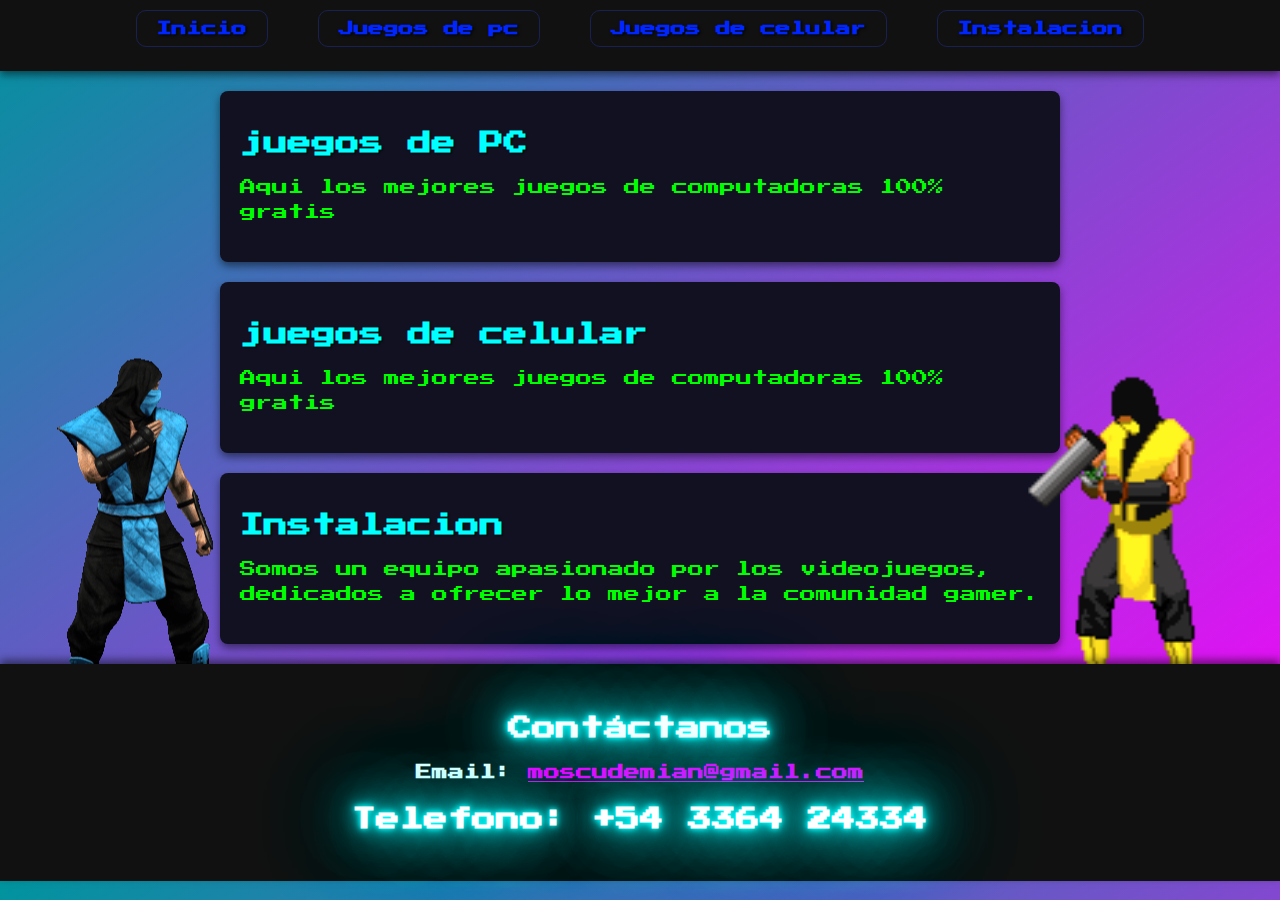
<file: index.html>
<!DOCTYPE html>
<html lang="es">
<head>
    <meta charset="UTF-8">
    <meta name="viewport" content="width=device-width, initial-scale=1.0">
    <title>Pagina de juegos "legales"</title>
    <link rel="shortcut icon" href="mando.png" type="imagen">
    <link rel="stylesheet" href="style.css">
</head>
<body>
    <nav>
        <ul>
            <li><a href="index.html">Inicio</a></li>
            <li><a href="gamespc.html">Juegos de pc</a></li>
            <li><a href="gamesmovil.html">Juegos de celular</a></li>
            <li><a href="instalacion.html">Instalacion</a></li>
        </ul>
    </nav>
    <main>
        <a href="gamespc.html" class="subrallado">
            <div class="card-content">
                <h2>juegos de PC</h2>
                <p>Aqui los mejores juegos de computadoras 100% gratis</p>
            </a>
            </div>
            <img src="subzero.gif" alt="subzero" class="card-gif">
        </div>
            <div id="juegos-movil" class="card-content"><a href="gamesmovil.html" class="subrallado">
                <h2>juegos de celular</h2>
                <p> 
                    Aqui los mejores juegos de computadoras 100% gratis
                </p>
                </a>
        </div>
        <img src="scorpionmate.png" alt="scorpion" class="mate">
        <div id="instalacion" class="card-content"><a href="instalacion.html" class="subrallado">
            <h2>Instalacion</h2>
            <p>
                Somos un equipo apasionado por los videojuegos, dedicados a ofrecer lo mejor a la comunidad gamer.
            </p>
            </a>
        </div>
    </main>
    <footer class="neon-footer">
        <h2>Contáctanos</h2>
        <h1 class="contact-info">
            <p>Email: <a href="mailto:moscudemian@gmail.com" class="gmail">moscudemian@gmail.com</a></p>
            <h2 class="telefono">Telefono: +54 3364 24334</h2>
        </h1>
    </footer>
</body>
</html>
</file>
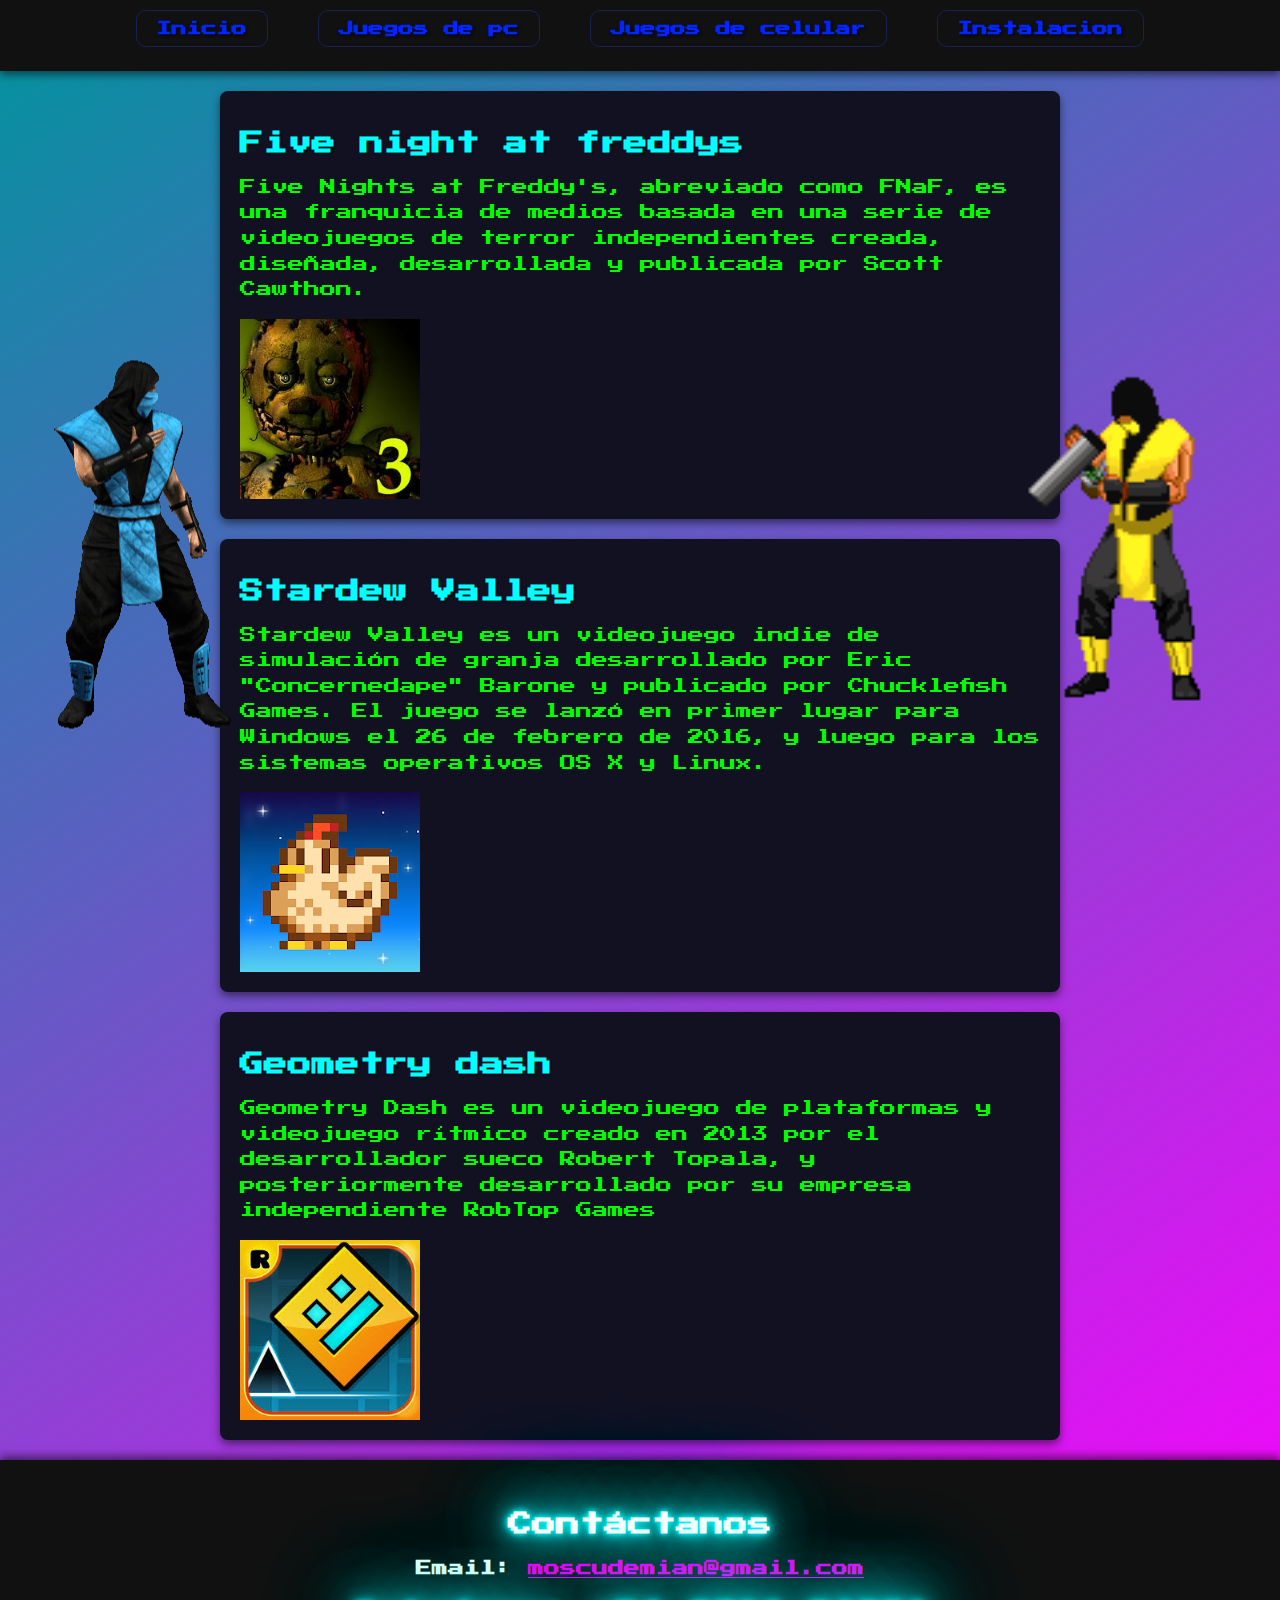
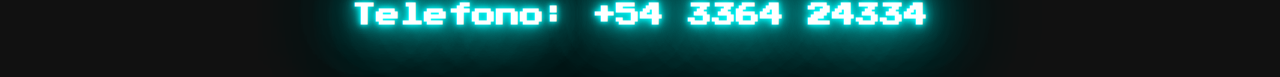
<file: gamesmovil.html>
<!DOCTYPE html>
<html lang="en">
<head>
    <meta charset="UTF-8">
    <meta name="viewport" content="width=device-width, initial-scale=1.0">
    <title>Juegos de celular</title>
    <link rel="shortcut icon" href="mando.png" type="imagen">
    <link rel="stylesheet" href="style.css">
</head>
<body>
    <nav>
        <ul>
            <li><a href="index.html">Inicio</a></li>
            <li><a href="gamespc.html">Juegos de pc</a></li>
            <li><a href="gamesmovil.html">Juegos de celular</a></li>
            <li><a href="instalacion.html">Instalacion</a></li>
        </ul>
    </nav>
    <main>
        <div class="card-content"><a href="https://www.mediafire.com/file/lxs7tyq95rirzcy/Fnaf_3_full_by_Blaze_Crafter_Power.apk/file" target="_blank" class="subrallado"> 
            <h2>Five night at freddys</h2>
            <p class="letrapc">
                Five Nights at Freddy's, abreviado como FNaF, es una franquicia de medios basada en una serie de videojuegos de terror independientes creada, diseñada, desarrollada y publicada por Scott Cawthon.
            </p>
            <img src="fnaf.png" alt="fnaf" class="imagen-elevacion">
            </a>
        </div>
        
        <div id="servicios" class="section animar"><a href="https://www.mediafire.com/file/dizcd72avayjwh4/Stardew_Valley_v1.5.6.39_-_TheFenix010.apk/file" target="_blank" class="subrallado">
            <h2>Stardew Valley</h2>
            <p class="letrapc"> Stardew Valley es un videojuego indie de simulación de granja desarrollado por Eric "Concernedape" Barone y publicado por Chucklefish Games. El juego se lanzó en primer lugar para Windows el 26 de febrero de 2016, y luego para los sistemas operativos OS X y Linux.
            </p>
            <img src="stardew.png" alt="Stardew_Valley" class="imagen-elevacion">
            </a><img src="subzero.gif" alt="subzero" class="card-gif">
        </div>
        <img src="scorpionmate.png" alt="scorpion" class="mate">
        <div id="inicio" class="section animar"><a href="https://www.mediafire.com/file/k2j9lpa8v02xv9p/Geometry+Dash+-+2.205+-+ORIGINAL+-+VPREBORN.apk/file?dkey=una5bbzutdq&r=146" target="_blank" class="subrallado">
            <h2>Geometry dash</h2>
            <p class="letrapc">
                Geometry Dash es un videojuego de plataformas y videojuego rítmico creado en 2013 por el desarrollador sueco Robert Topala, y posteriormente desarrollado por su empresa independiente RobTop Games
            </p>
            <img src="geometry.png" alt="geometry" class="imagen-elevacion">
            </a>
        </div>
    </main>
    <footer class="neon-footer">
        <h2>Contáctanos</h2>
        <h1 class="contact-info">
            <p>Email: <a href="mailto:moscudemian@gmail.com" class="gmail">moscudemian@gmail.com</a></p>
            <h2 class="telefono">Telefono: +54 3364 24334</h2>
        </h1>
    </footer>
</body>
</html>
</file>
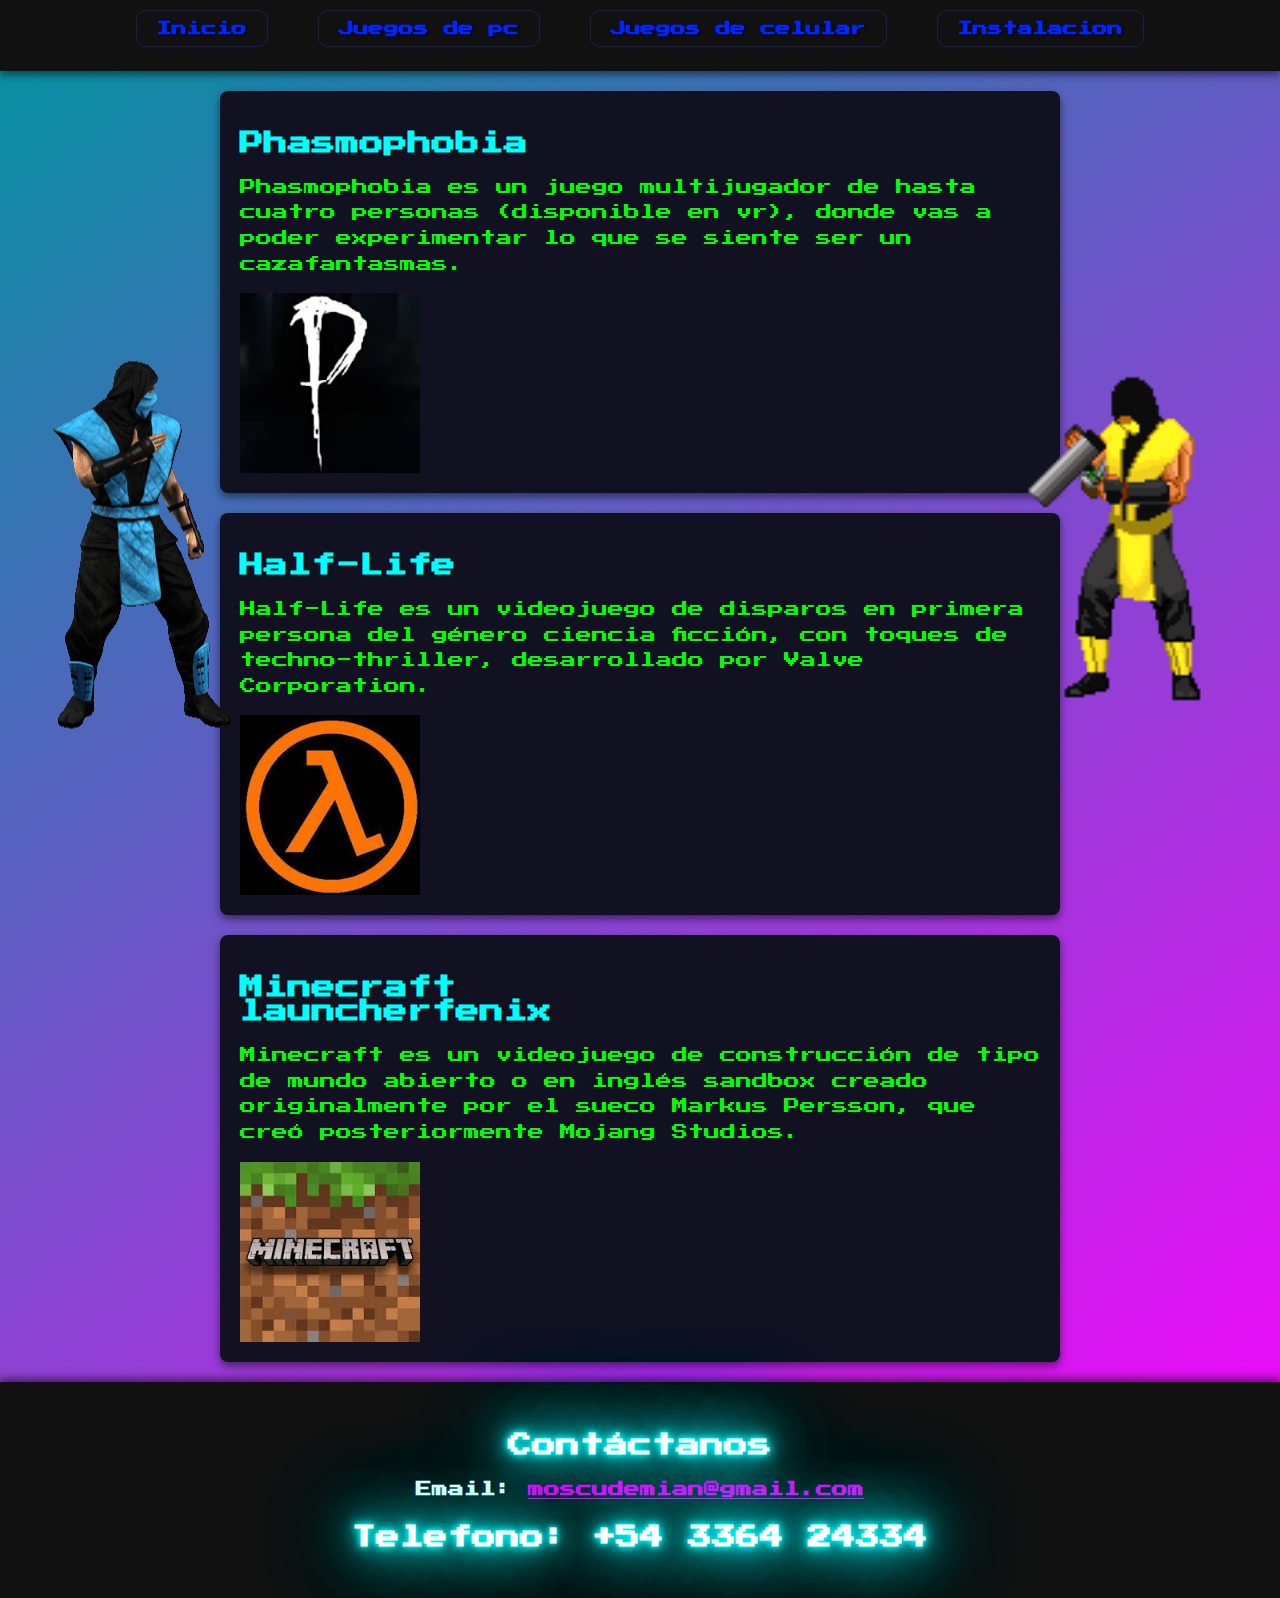
<file: gamespc.html>
<!DOCTYPE html>
<html lang="en">
<head>
    <meta charset="UTF-8">
    <meta name="viewport" content="width=device-width, initial-scale=1.0">
    <title>Juegos de pc</title>
    <link rel="shortcut icon" href="mando.png" type="imagen">
    <link rel="stylesheet" href="style.css">
</head>
<body>
    <nav>
        <ul>
            <li><a href="index.html">Inicio</a></li>
            <li><a href="gamespc.html">Juegos de pc</a></li>
            <li><a href="gamesmovil.html">Juegos de celular</a></li>
            <li><a href="instalacion.html">Instalacion</a></li>
        </ul>
    </nav>
    <main>
        <div id="inicio" class="section"><a href="https://www.mediafire.com/file/yj91gsu8odmr1yd/Phasmophobia.v0.8.0.0.rar/file" target="_blank" class="subrallado">
            <h2>Phasmophobia</h2>
            <p class="letrapc"> 
                Phasmophobia es un juego multijugador de hasta cuatro personas (disponible en vr), donde vas a poder experimentar lo que se siente ser un cazafantasmas.
            </p>
            <img src="p.png" alt="phasmophobia" class="imagen-elevacion">
            </a>
        </div>
        <img src="subzero.gif" alt="subzero" class="card-gif">
        <div id="servicios" class="section"><a href="https://www.mediafire.com/file/aid5szsi0669bda/Half-Life_-_Counter_Strike_1.6_-_Mods.exe/file" target="_blank" class="subrallado">
            <h2>Half-Life</h2>
            
            <p class="letrapc">
                Half-Life es un videojuego de disparos en primera persona del género ciencia ficción, con toques de techno-thriller, desarrollado por Valve Corporation.
            </p>
            <img src="half life.png" alt="Half-Life" class="imagen-elevacion">
            </a>
            <img src="scorpionmate.png" alt="scorpion" class="mate">
        </div>
        <div id="inicio" class="section"><a href="https://launcherfenix.com.ar/wope/category/descargas/" target="_blank" class="subrallado">
            <h2>Minecraft<br>
            launcherfenix</h2>
            <p class="letrapc">
                Minecraft es un videojuego de construcción de tipo de mundo abierto o en inglés sandbox creado originalmente
                por el sueco Markus Persson, que creó posteriormente Mojang Studios.
            </p>
            <img src="minecraft.png" alt="Minecraft" class="imagen-elevacion">
            </a>
        </div>
    </main>
    <footer class="neon-footer">
        <h2>Contáctanos</h2>
        <h1 class="contact-info">
            <p>Email: <a href="mailto:moscudemian@gmail.com" class="gmail">moscudemian@gmail.com</a></p>
            <h2 class="telefono">Telefono: +54 3364 24334</h2>
        </h1>
    </footer>
</body>
</html>
</file>
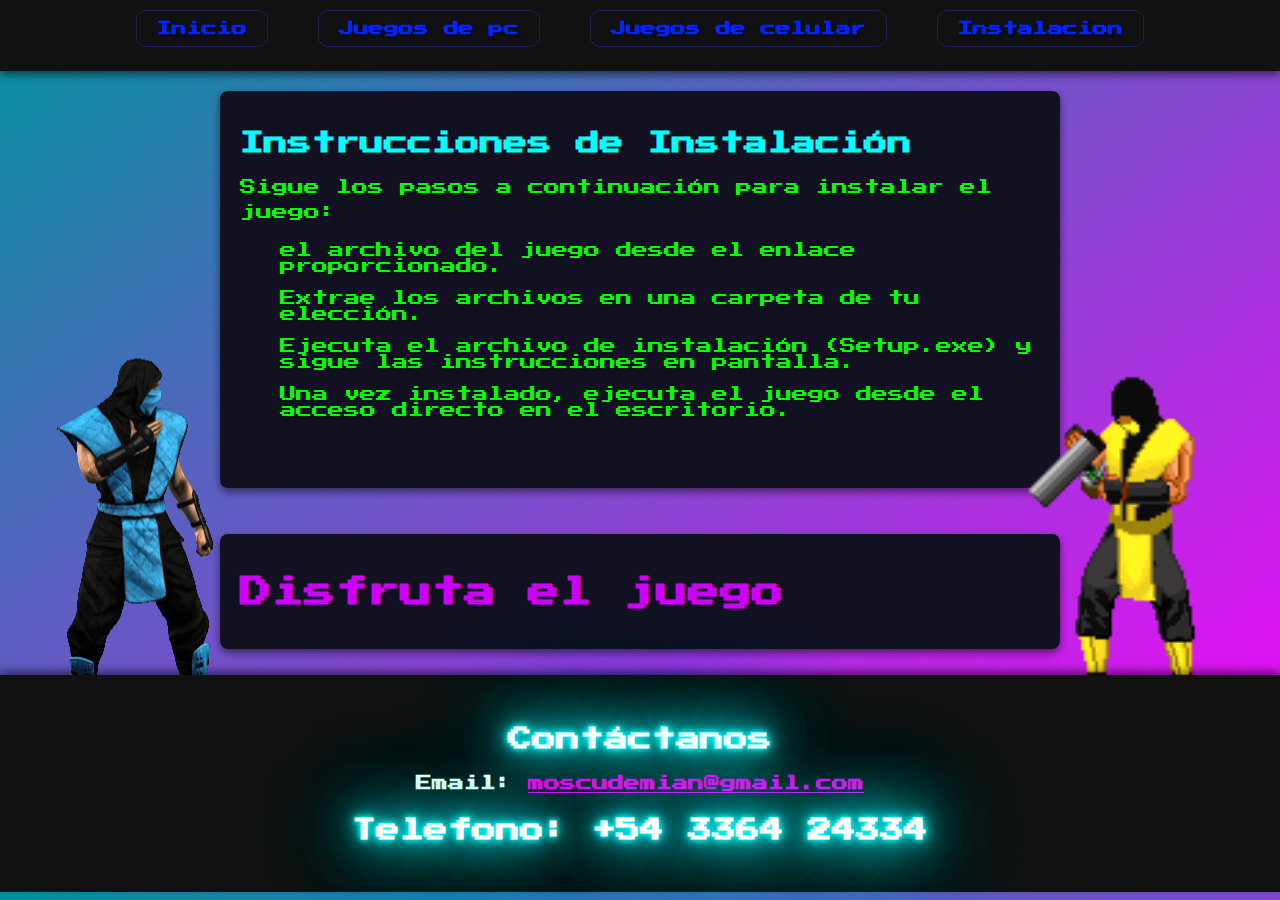
<file: instalacion.html>
<!DOCTYPE html>
<html lang="es">
<head>
    <meta charset="UTF-8">
    <meta name="viewport" content="width=device-width, initial-scale=1.0">
    <title>Instalacion</title>
    <link rel="shortcut icon" href="mando.png" type="imagen">
    <link rel="stylesheet" href="style.css">
</head>
<body>
    <nav>
        <ul>
            <li><a href="index.html">Inicio</a></li>
            <li><a href="gamespc.html">Juegos de pc</a></li>
            <li><a href="gamesmovil.html">Juegos de celular</a></li>
            <li><a href="instalacion.html">Instalacion</a></li>
        </ul>
    </nav>
    <main>
    <div id="instalacion" class="instalacion">
        <h2>Instrucciones de Instalación</h2>
        <p>Sigue los pasos a continuación para instalar el juego:</p>
        <ul>
            <li class="infoins"> el archivo del juego desde el enlace proporcionado.</li> <br>
            <li class="infoins">Extrae los archivos en una carpeta de tu elección.</li> <br>
            <li class="infoins">Ejecuta el archivo de instalación (Setup.exe) y sigue las instrucciones en pantalla.</li> <br>
            <li class="infoins">Una vez instalado, ejecuta el juego desde el acceso directo en el escritorio.</li> <br>
            </ul>
    </div>
    <br>
    <div id="instalacion" class="Disfruta">
        <h1>Disfruta el juego</h1>
    </div>
    <img src="subzero.gif" alt="subzero" class="card-gif">
    <img src="scorpionmate.png" alt="scorpion" class="mate">
    <br>
    <footer class="neon-footer">
        <h2>Contáctanos</h2>
        <h1 class="contact-info">
            <p>Email: <a href="mailto:moscudemian@gmail.com" class="gmail">moscudemian@gmail.com</a></p>
            <h2 class="telefono">Telefono: +54 3364 24334</h2>
        </h1>
    </footer>
</body>
</html>
</file>
<file: style.css>
@import url('https://fonts.googleapis.com/css2?family=Press+Start+2P&display=swap');

.card-content {
    text-decoration: none;
    display: flex;
    align-items: center;
    justify-content: space-between;
}

.card-gif {
    position: absolute;
    left: 0;
    top: 60%;
    transform: translateY(-50%);
}

.mate {
    overflow-y: auto;
    height: 430px;
    position: absolute;
    right: 0;
    top: 60%;
    transform: translateY(-50%);
}


body {
    font-family: 'Press Start 2P', cursive;
    background: linear-gradient(145deg, #00949e, #ff00ff);
    margin: 0;
    padding: 0;
}

nav ul li a i {
    margin-right: 8px;
    font-size: 18px;
    vertical-align: middle;
}

nav {
    background: #111;
    border-bottom: 15px solid #111;
    padding: 10px 0;
    box-shadow: 0 4px 8px rgba(0, 0, 0, 0.5);
    margin-top: 0;
}

nav ul {
    list-style-type: none;
    margin: 0;
    padding: 0;
    display: flex;
    justify-content: center;
    flex-wrap: wrap;
}

nav ul li {
    margin: 10px 25px;
}

nav ul li a {
    color: rgb(0, 38, 255);
    text-decoration: none;
    padding: 10px 20px;
    border: 1px solid rgb(25, 33, 83);
    border-radius: 10px;
    transition: background-color 0.3s, color 0.3s, border-color 0.3s, box-shadow 0.3s;
    font-size: 15px;
    font-weight: bold;
    text-shadow: 1px 1px 3px #000;
}

nav ul li a:hover {
    background-color: rgb(32, 10, 201);
    color: #113;
    border-color: #111;
    box-shadow: 0 4px 8px rgba(0, 0, 0, 0.7)
}

.subrallado{
    text-decoration: none;
}

div {
    padding: 20px;
    margin: 20px auto;
    background: #112;
    border-radius: 8px;
    max-width: 800px;
    box-shadow: 0 4px 8px rgba(0, 0, 0, 0.5);
}

.imagen-elevacion{
    display: flex;
    justify-content: center;
    align-items: center;
    height: 180px;
}

.stardew{
    height: 190px;
}

.imagen-elevacion {
    transition: transform 0.3s ease, box-shadow 0.3s ease;

}

.imagen-elevacion:hover {
    transform: translateY(-10px);
    box-shadow: 0 10px 20px rgba(0, 0, 0, 0.2);
}

h2 {
    color: #0ff;
    text-shadow: 1px 1px 2px #000;
}

p {
    color: #0f0;
    line-height: 1.6;
}

.neon-footer {
    text-align: center;
    padding: 30px 20px;
    background-color: #111;
    border-top: 2px solid #111;
    position: relative;
    z-index: 1;
    box-shadow: 0 -4px 8px rgba(0, 0, 0, 0.5);
}

.neon-footer h2 {
    font-family: 'Press Start 2P', cursive;
    font-size: 24px;
    color: #ffffff;
    text-shadow: 
        0 0 5px #00ffff,
        0 0 10px #00ffff,
        0 0 20px #00ffff,
        0 0 40px #00ffff,
        0 0 80px #00ffff,
        0 0 90px #00ffff,
        0 0 100px #00ffff,
        0 0 150px #00ffff;
        animation: flicker 2.5s infinite alternate;
}

.contact-info {
    margin-top: 20px;
}

.gmail{
    color: #ff00ff
}

.contact-info p {
    font-family: 'Press Start 2P', cursive;
    font-size: 16px;
    color:rgb(255, 255, 255)
}

.telefono{
    color:rgb(112, 18, 219)
}

@keyframes flicker {
    0% {
        text-shadow: 
            0 0 5px #00ffff,
            0 0 10px #00ffff,
            0 0 20px #00ffff,
            0 0 40px #00ffff,
            0 0 80px #00ffff,
            0 0 90px #00ffff,
    }
    50% {
        text-shadow: 
            0 0 5px #00ffff,
            0 0 10px #00ffff,
            0 0 20px #00ffff,
            0 0 40px #00ffff,
            0 0 30px #00ffff,
            0 0 40px #00ffff,
    }
    100% {
        text-shadow: 
            0 0 5px #00ffff,
            0 0 10px #00ffff,
            0 0 20px #00ffff,
            0 0 40px #00ffff,
            0 0 80px #00ffff,
            0 0 90px #00ffff,
    }
}

.infoins{
    list-style-type: none;
    padding-left: 0;
    color: #0f0;
}

.instalacion{
    padding-bottom: 3%;
}
.Disfruta{
        margin-top: 10px;
        margin-bottom: 10px;
        animation: movimiento 2s ease-in-out infinite, cambioColor 1.5s ease-in-out infinite;
        color: rgb(204, 0, 255);
    }
    @keyframes cambioColor {
        0% {
            color: rgb(204, 0, 255);
        }
        50% {
            color: rgb(0, 255, 0);
        }
        100% {
            color: rgb(255, 0, 0);
        }
    }

@keyframes movimiento {
    0% {
        transform: translateY(0);
    }
    50% {
        transform: translateY(-20px);
    }
    100% {
        transform: translateY(0);
    }
}

@media (max-width: 360px) {
    nav ul {
        display: block;
        text-align: center;
    }

    nav ul li {
        margin: 5px 10px;
    }

        nav ul li a {
        display: block;
        margin: 0;
        padding: 12px;
        font-size: 18px;
        border: none;
    }

    nav ul li a:hover {
        background-color: #0f0;
        color: #111;
        border-color: #111;
        box-shadow: none;
    }
}


@media screen and (max-width: 360px) and (max-height: 740px) {
    .card-gif {
    display: none;
    }
}

@media screen and (max-width: 360px) and (max-height: 740px){
.mate{
    display: none;
    }
}

@media screen and (max-width: 390px){

    nav ul {
        display: block;
        text-align: center;
    }

    nav ul li {
        margin: 5px 10px;
    }

        nav ul li a {
        display: block;
        margin: 5px;
        padding: 12px;
        font-size: 18px;
        border: none;
    }

    nav ul li a:hover {
        background-color: #0f0;
        color: #111;
        border-color: #111;
        box-shadow: none;
    }
}

@media screen and (max-width: 390px) and (max-height: 844px) {
    .card-gif {
    display: none;
    }
}

@media screen and (max-width: 390px) and (max-height: 844px){
.mate{
    display: none;
    }
}
</file>
